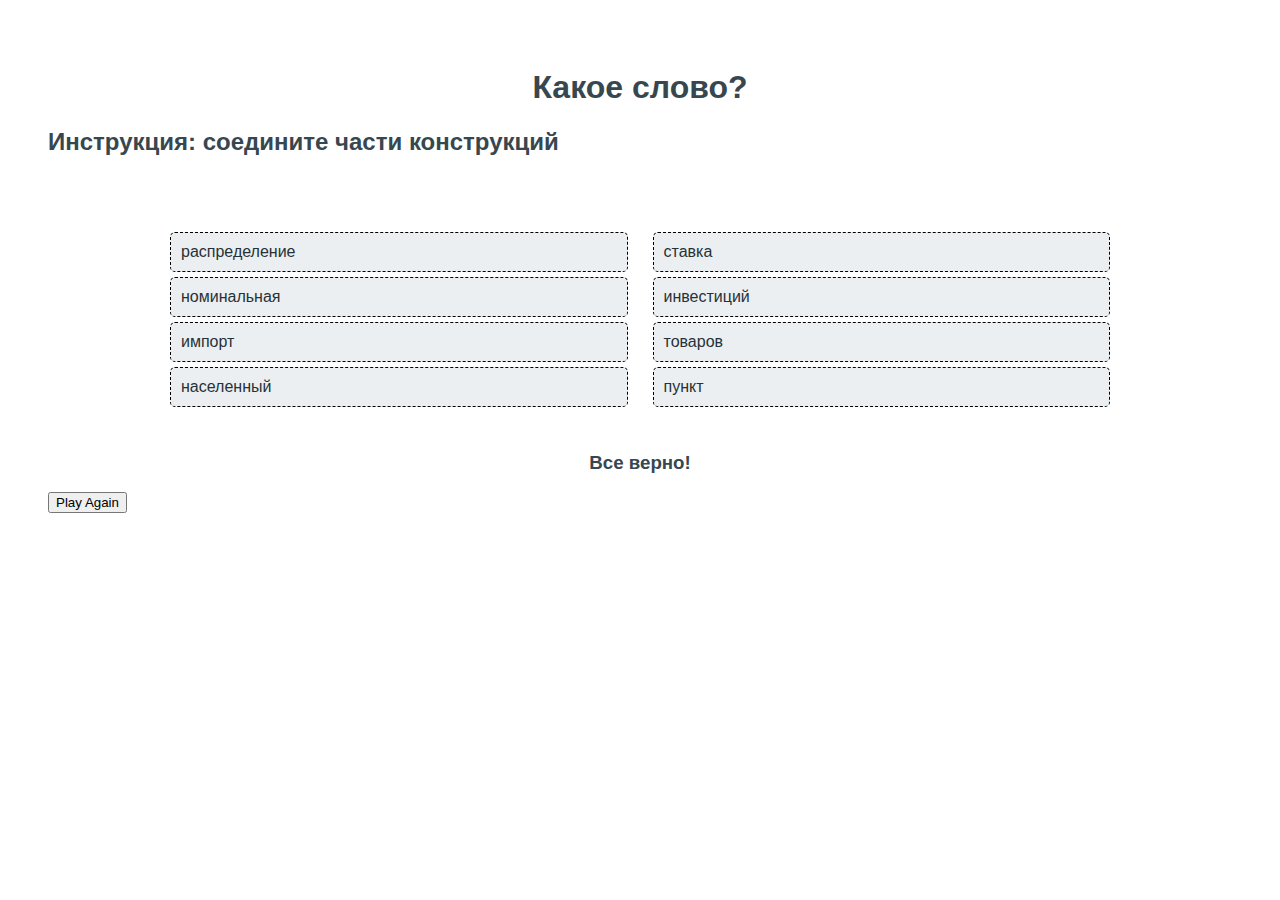
<file: match/index.html>
<!DOCTYPE html>
<html lang="en">
  <head>
    <meta charset="UTF-8">
    <meta name="viewport" content="width=device-width, initial-scale=1.0">
    <link rel="stylesheet" href="src/style.css">
  </head>
  <body>
    <h1>Какое слово?</h1>
    <h2>Инструкция: соедините части конструкций</h2>
		
	<main class="container">
    <div>
      <ul class="draggable-list">
        <li id="e1" draggable="true">распределение</li>
        <li id="e2" draggable="true">номинальная</li>
        <li id="e3" draggable="true">импорт</li>
        <li id="e4" draggable="true">населенный</li>
      </ul>
    </div>
    <div>
      <ul class="draggable-list">
        <li id="s2" draggable="true">ставка</li>
        <li id="s1" draggable="true">инвестиций</li>
        <li id="s3" draggable="true">товаров</li>
        <li id="s4" draggable="true">пункт</li>
      </ul>
    </div>
  </main>

  <div id="endMessage">
    <h3>Все верно!</h3>
  </div>

    <button onclick="playAgain()">Play Again</button>
  </div>

  <script src="src/script.js"></script>
</body>
</html>
</file>
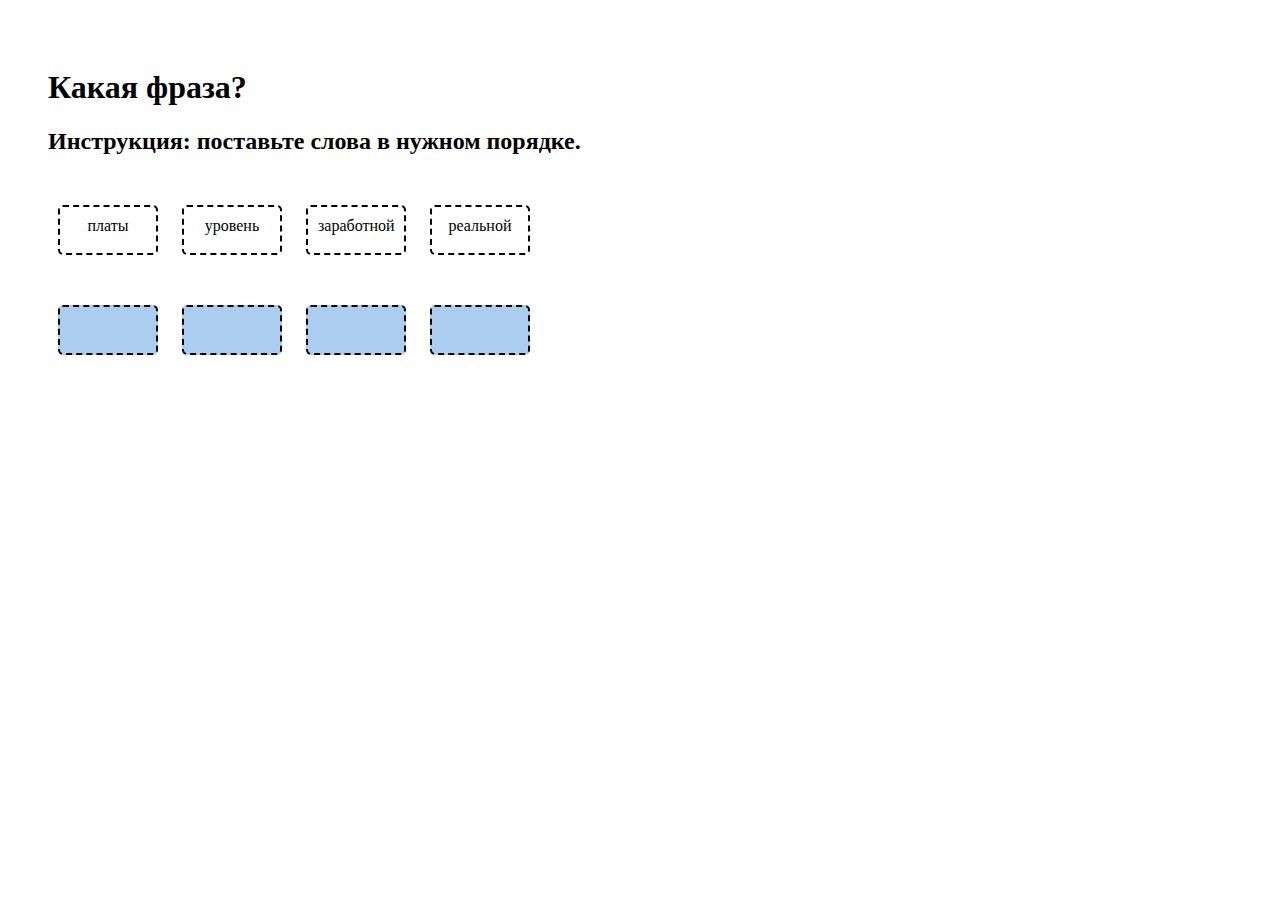
<file: phrase/index.html>
<!DOCTYPE html>
<html lang="en">
  <head>
    <meta charset="UTF-8">
    <meta name="viewport" content="width=device-width, initial-scale=1.0">
    <link rel="stylesheet" href="src/style.css">
  </head>
  <body>
    <h1>Какая фраза?</h1>
    <h2>Инструкция: поставьте слова в нужном порядке.</h2>
    <div id="jumbledWordsWrapper">
      <span id="again" data-source-id="платы" draggable="true">платы</span>
      <span id="go" data-source-id="уровень" draggable="true">уровень</span>
      <span id="I" data-source-id="заработной" draggable="true">заработной</span>
      <span id="here" data-source-id="реальной" draggable="true">реальной</span
    </div>
    <div id="orderedWordsWrapper">
      <span data-target-id="уровень"></span>
      <span data-target-id="реальной"></span>
      <span data-target-id="заработной"></span>
      <span data-target-id="платы"></span>
    </div>
	<script src="src/script.js"></script>
  </body>
</html>
</file>
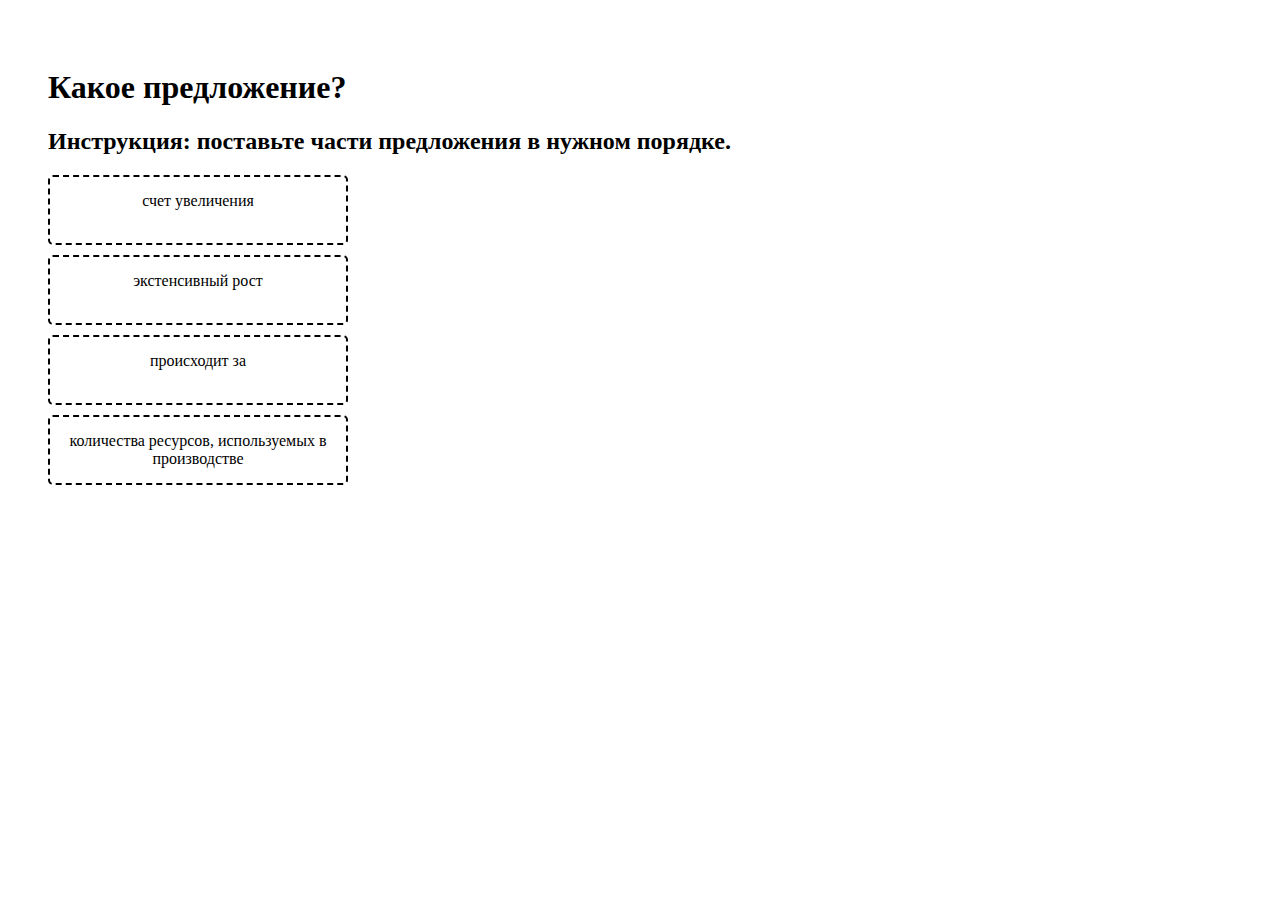
<file: sentence/index.html>
<!DOCTYPE html>
<html lang="en">
  <head>
    <meta charset="UTF-8">
    <meta name="viewport" content="width=device-width, initial-scale=1.0">
    <link rel="stylesheet" href="src/style.css">
  </head>
  <body>
    <h1>Какое предложение?</h1>
    <h2>Инструкция: поставьте части предложения в нужном порядке.</h2>
    <section class="tasks">
	  <ul class="tasks__list">
		<li class="tasks__item">счет увеличения</li>
		<li class="tasks__item">экстенсивный рост</li>
		<li class="tasks__item">происходит за</li>
		<li class="tasks__item">количества ресурсов, используемых в производстве</li>
	  </ul>
	</section>
	<script src="src/script.js"></script>
  </body>
</html>
</file>
<file: match/src/style.css>
body {
  padding: 40px;
}
h2 {
  margin-bottom: 50px;
}


.container {
  max-width: 960px;
  margin: auto;
}

body {
  font-family: sans-serif;
  color: #37474f;
}

h1, h3, p {
  text-align: center;
}

main {
  display: grid;
  grid-template-columns: repeat(2, 1fr);
  grid-gap: 5px;
}

.draggable-list {
  padding: 5px;
}

li {
	background-color: #eceff1;
    list-style: none;
    padding: 10px;
    margin: 5px;
    border: 1px dashed black;
    border-radius: 5px;
    color: #263238;
    cursor: grab;
}

.over {
    background-color: #90a4ae;
}
</file>
<file: phrase/src/style.css>
body {
  padding: 40px;
}
h2 {
  margin-bottom: 50px;
}
#jumbledWordsWrapper span {
  border: 2px dashed black;
  box-sizing: border-box;
  display: inline-block;
  width: 100px;
  height: 50px;
  padding: 10px 10px;
  margin: 0 10px;
  text-align: center;
  border-radius: 5px;
  cursor: pointer;  
}
#orderedWordsWrapper span {
  background: #abcdef;
  box-sizing: border-box;
  text-align: center;
  margin-top: 50px;
}
</file>
<file: sentence/src/style.css>
body {
  padding: 40px;
}


.tasks__list {
  margin: 0;
  padding: 0;

  list-style: none;
}

.tasks__item {
  background: white;
  box-sizing: border-box;
  border: 2px dashed black;
  width: 300px;
  height: 70px;
  margin-bottom: 10px;
  padding: 15px;
  text-align: center;
  border-radius: 5px;
  cursor: pointer;  
}

.tasks__item {
  transition: background-color 0.5s;
  
  cursor: move;

  transition: background-color 0.5s;
}

.tasks__item:last-child {
  margin-bottom: 0;
}

.selected {
  opacity: 0.6;
}
</file>
